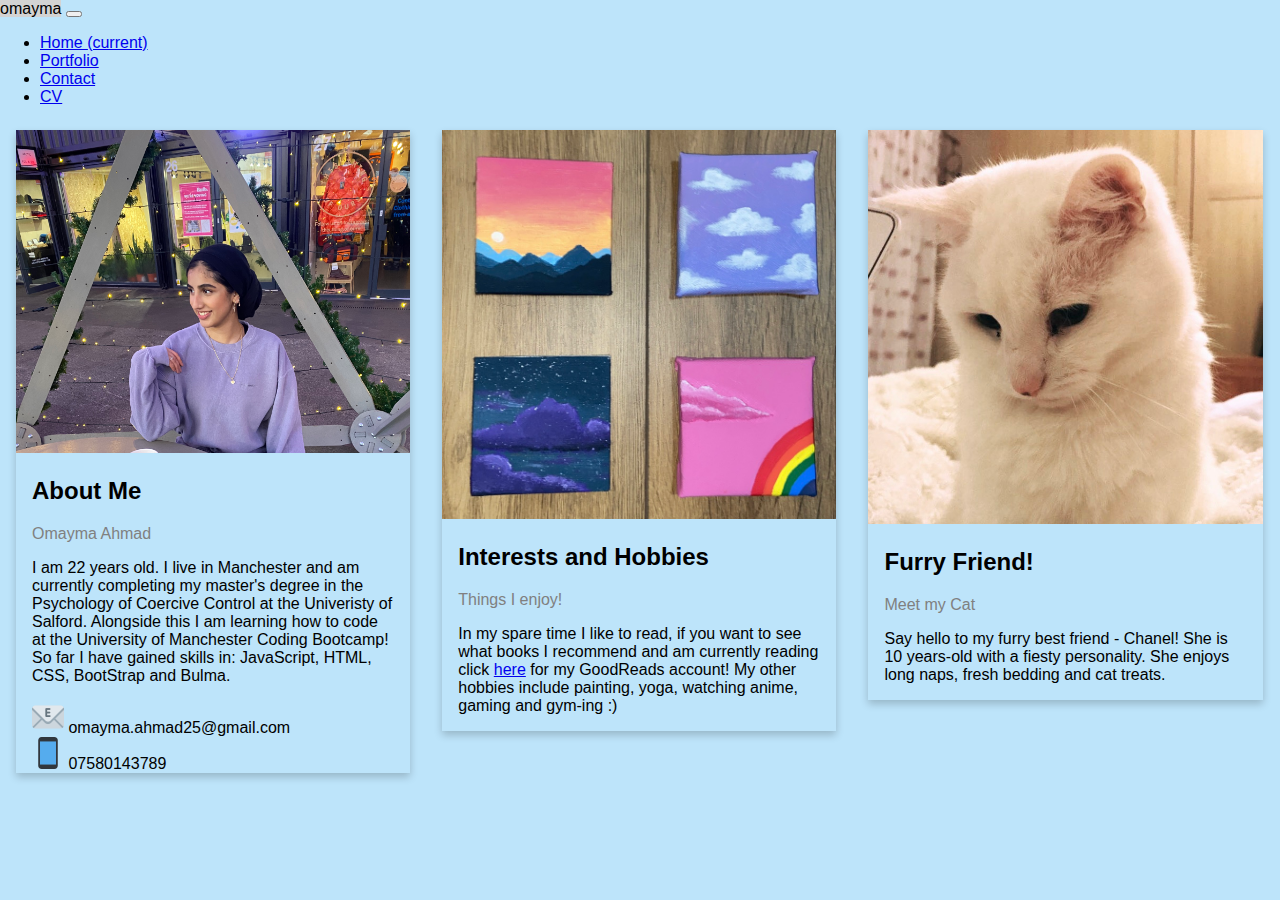
<file: index.html>
<!DOCTYPE html>
<html lang="en">
<head>
    <meta charset="UTF-8">
    <meta name="viewport" content="width=device-width, initial-scale=1.0">
    <link rel="stylesheet" href="https://cdn.jsdelivr.net/npm/bootstrap@4.5.3/dist/css/bootstrap.min.css" integrity="sha384-TX8t27EcRE3e/ihU7zmQxVncDAy5uIKz4rEkgIXeMed4M0jlfIDPvg6uqKI2xXr2" crossorigin="anonymous">
    <link rel="stylesheet" href="style.css"> 
    <link rel="icon" type="image/png" sizes="16x16" href="/favicon-16x16.png">
    <link rel="icon" type="image/png" sizes="32x32" href="/favicon-32x32.png">
    <title>Homepage</title>
</head>
<body class="body">
    <nav class="navbar navbar-expand-lg navbar-light bg-light">
        <a class="navbar-brand" >omayma</a>
        <button class="navbar-toggler" type="button" data-toggle="collapse" data-target="#navbarSupportedContent" aria-controls="navbarSupportedContent" aria-expanded="false" aria-label="Toggle navigation">
          <span class="navbar-toggler-icon"></span>
        </button>
      
        <div class="collapse navbar-collapse" id="navbarSupportedContent">
          <ul class="navbar-nav mr-auto">
            <li class="nav-item active">
              <a class="nav-link" href="index.html">Home <span class="sr-only">(current)</span></a>
            </li>
            <li class="nav-item">
              <a class="nav-link" href="portfolio.html">Portfolio</a>
            </li>
            <li class="nav-item">
                <a class="nav-link" href="contact.html">Contact</a>
              </li>
              <li class="nav-item">
                <a class="nav-link" href="cv.html">CV</a>
              </li>
           </ul>
        </div>
      </nav>  
        <div class="column">
          <div class="index-card">
            <img src="Assets/Images/IMG_0880.jpeg" class="img-thumbnail" alt="Me" style="width:100%">
            <div id = "about-me" class="container">
              <h2>About Me</h2>
              <p class="title">Omayma Ahmad</p>
              <p>I am 22 years old. I live in Manchester and am currently completing my master's degree in the Psychology of Coercive Control at the Univeristy of Salford. Alongside this I am learning how to code at the University of Manchester Coding Bootcamp! So far I have gained skills in: JavaScript, HTML, CSS, BootStrap and Bulma.</p>
              <a><img src="Assets/Images/favicon-32x32.png" alt="Email Emoji"> omayma.ahmad25@gmail.com</a>
              <br>
              <a><img src="Assets/Images/phone-favicon-32x32.png" alt="Mobile Phone Emoji"> 07580143789</a>
            </div>
          </div>
        </div>
      
        <div class="column">
          <div class="index-card">
            <img src="Assets/Images/9B3194C8-37CD-4F56-B2C7-3962B1C5425A.jpeg" class="img-thumbnail" alt="Paintings" style="width:100%">
            <div class="container">
              <h2>Interests and Hobbies</h2>
              <p class="title">Things I enjoy!</p>
              <p>In my spare time I like to read, if you want to see what books I recommend and am currently reading click <a href = "https://www.goodreads.com/user/show/126556498-omayma-ahmad" target = "_blank">here</a> for my GoodReads account! My other hobbies include painting, yoga, watching anime, gaming and gym-ing :)</p>
            </div>
          </div>
        </div>
      
        <div class="column">
          <div class="index-card">
            <img src="Assets/Images/IMG_3655.jpeg" class="img-thumbnail" alt="Chanel" style="width:100%">
            <div class="container">
              <h2>Furry Friend!</h2>
              <p class="title">Meet my Cat</p>
              <p>Say hello to my furry best friend - Chanel! She is 10 years-old with a fiesty personality. She enjoys long naps, fresh bedding and cat treats.</p>
            </div>
          </div>
        </div>
      </div>
    

    <script src="https://code.jquery.com/jquery-3.5.1.slim.min.js" integrity="sha384-DfXdz2htPH0lsSSs5nCTpuj/zy4C+OGpamoFVy38MVBnE+IbbVYUew+OrCXaRkfj" crossorigin="anonymous"></script>
    <script src="https://cdn.jsdelivr.net/npm/bootstrap@4.5.3/dist/js/bootstrap.bundle.min.js" integrity="sha384-ho+j7jyWK8fNQe+A12Hb8AhRq26LrZ/JpcUGGOn+Y7RsweNrtN/tE3MoK7ZeZDyx" crossorigin="anonymous"></script>   
</body>
</html>
</file>
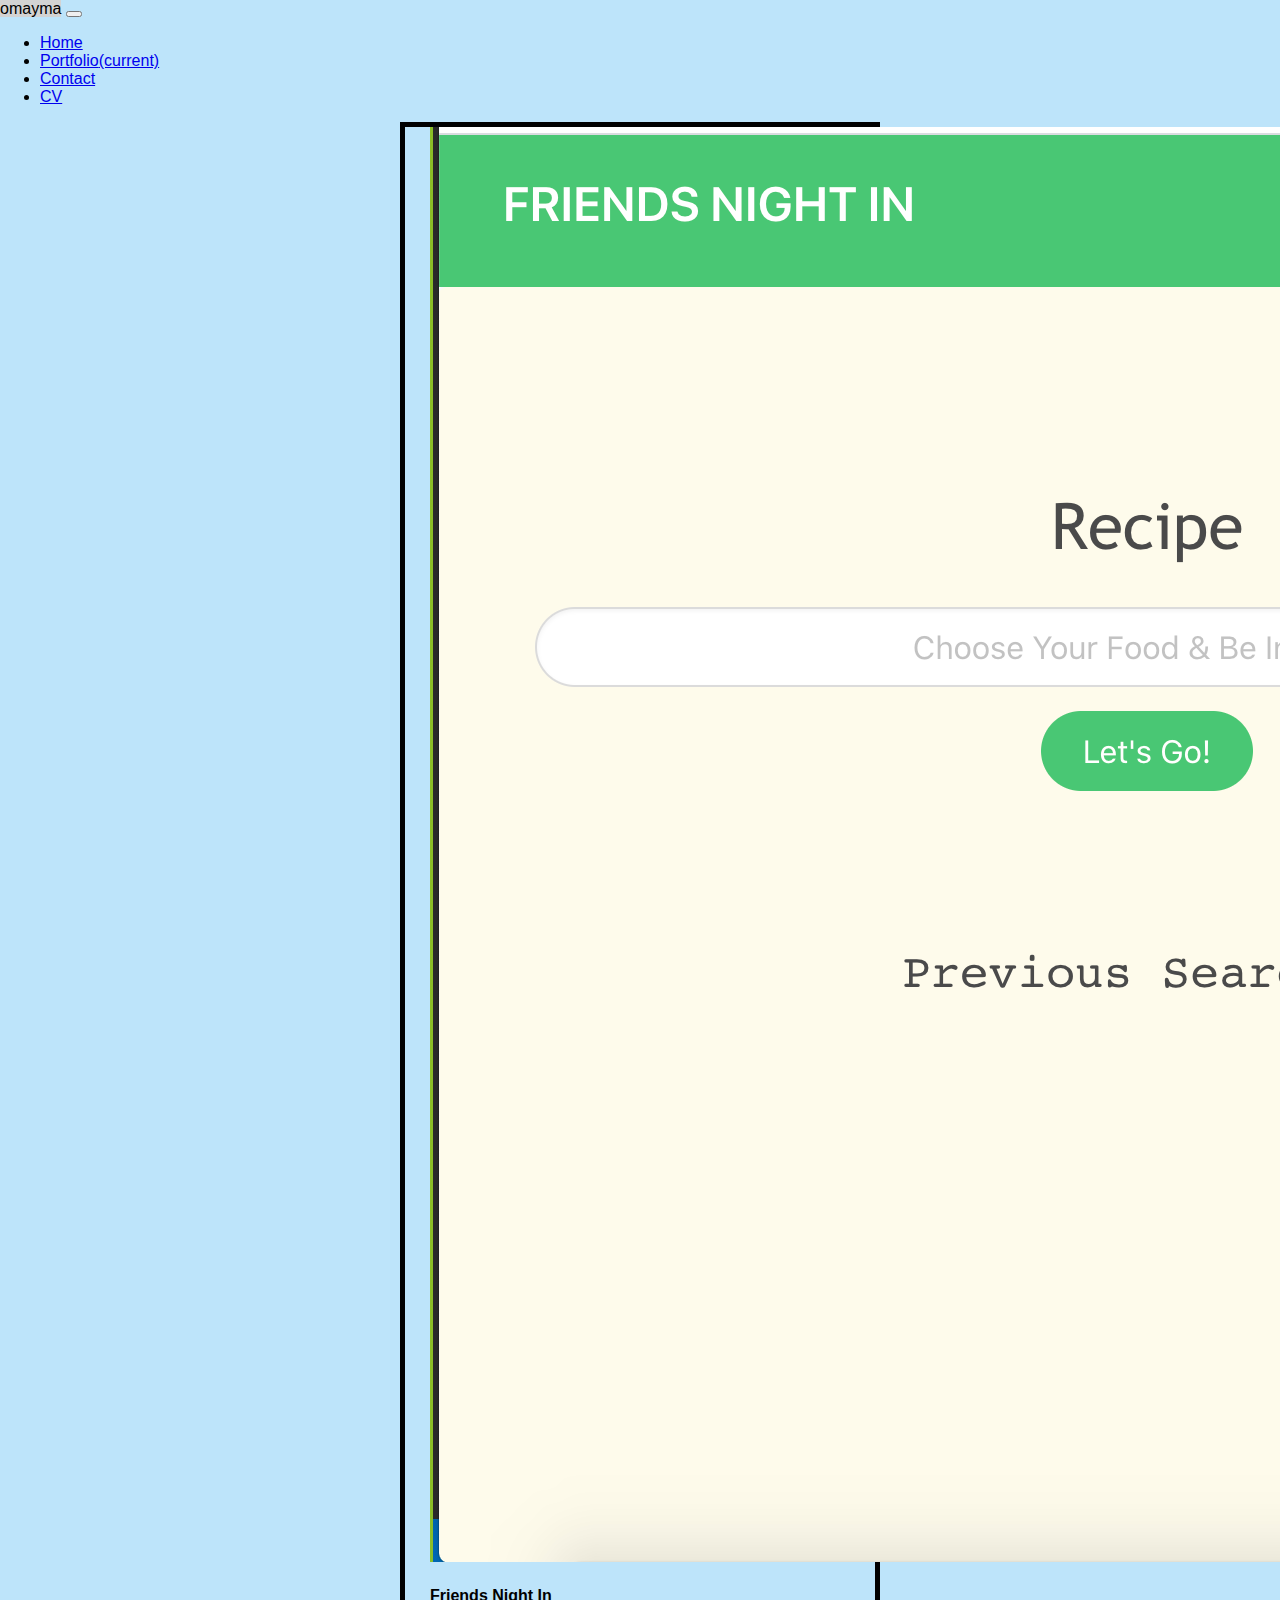
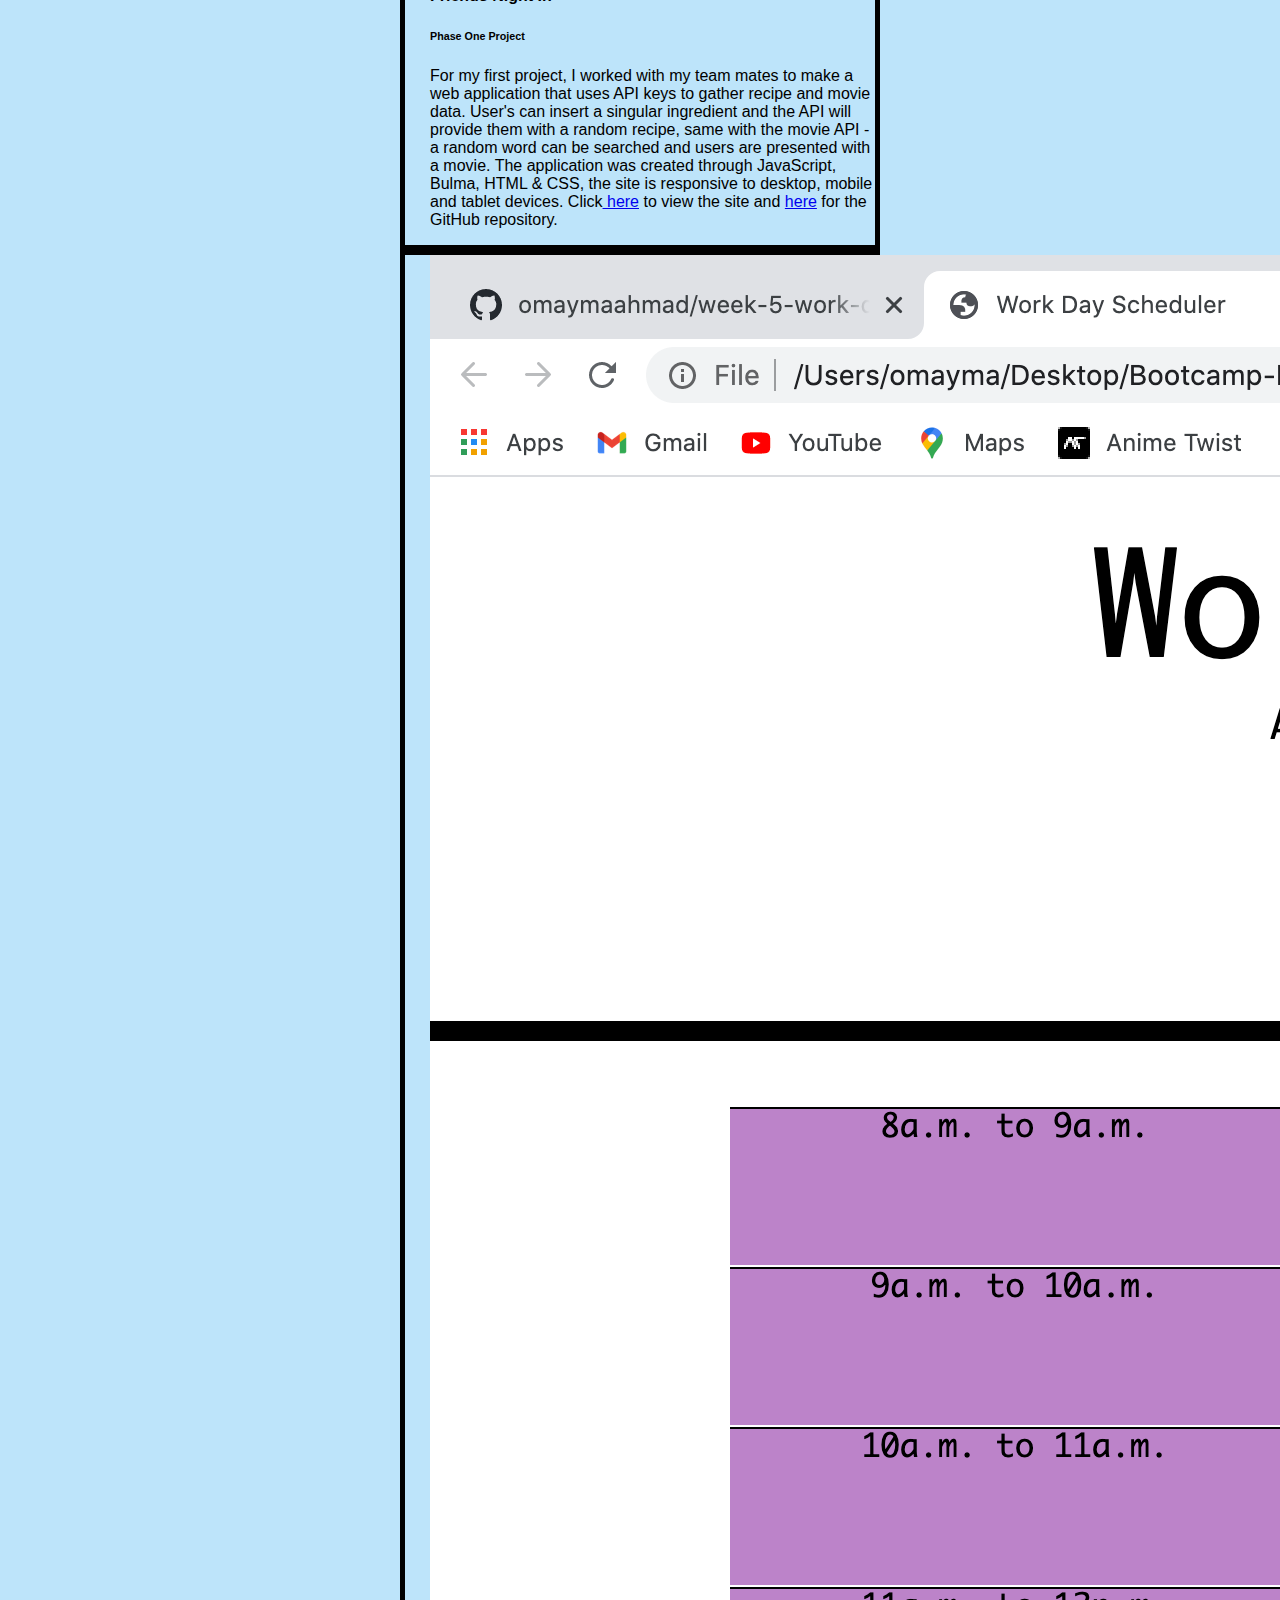
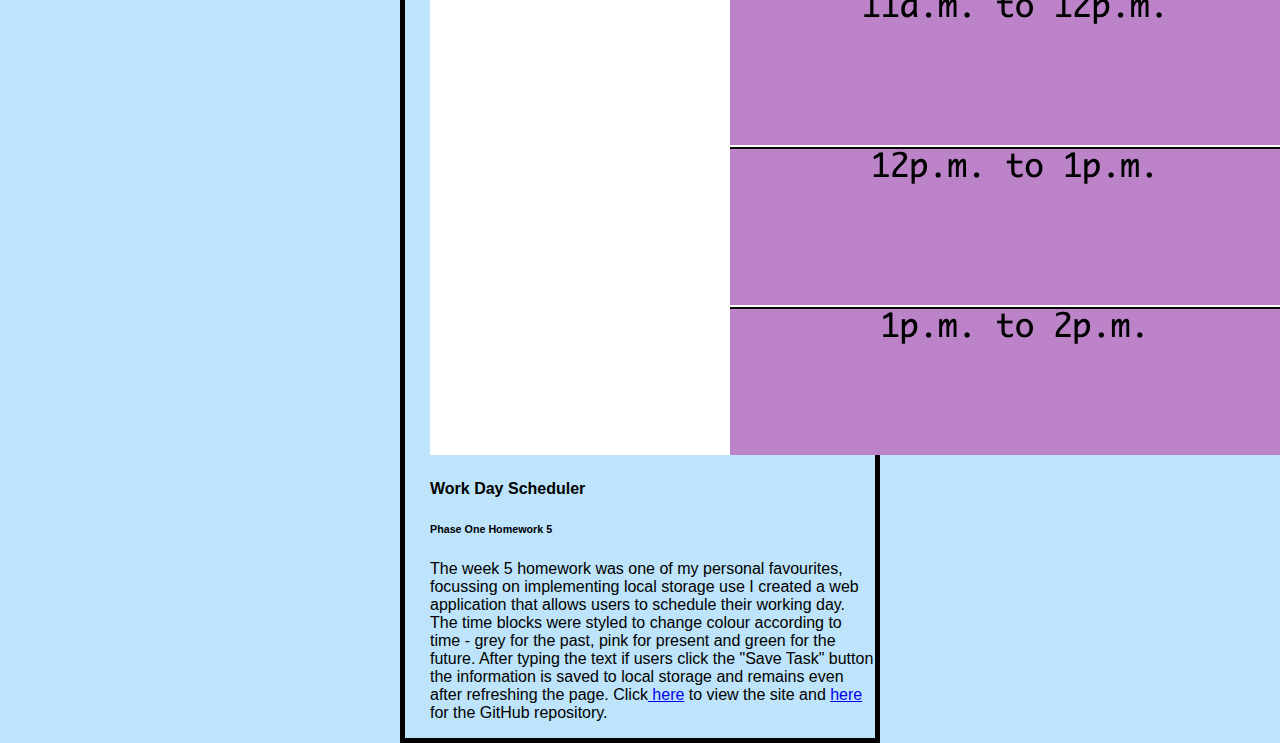
<file: portfolio.html>
<!DOCTYPE html>
<html lang="en">
<head>
    <meta charset="UTF-8">
    <meta name="viewport" content="width=device-width, initial-scale=1.0">
    <link rel="stylesheet" href="https://cdn.jsdelivr.net/npm/bootstrap@4.5.3/dist/css/bootstrap.min.css" integrity="sha384-TX8t27EcRE3e/ihU7zmQxVncDAy5uIKz4rEkgIXeMed4M0jlfIDPvg6uqKI2xXr2" crossorigin="anonymous">
    <link rel="stylesheet" href="style.css">
    <link rel="icon" type="image/png" sizes="16x16" href="/favicon-16x16.png">
    <title>Portfolio Page</title>
</head>
<body class="body">
    
    <nav class="navbar navbar-expand-lg navbar-light bg-light">
        <a class="navbar-brand" >omayma</a>
        <button class="navbar-toggler" type="button" data-toggle="collapse" data-target="#navbarSupportedContent" aria-controls="navbarSupportedContent" aria-expanded="false" aria-label="Toggle navigation">
          <span class="navbar-toggler-icon"></span>
        </button>
      
        <div class="collapse navbar-collapse" id="navbarSupportedContent">
          <ul class="navbar-nav mr-auto">
            <li class="nav-item">
              <a class="nav-link" href="index.html">Home </a>
            </li>
            <li class="nav-item active">
              <a class="nav-link" href="portfolio.html">Portfolio<span class="sr-only">(current)</span></a>
            </li>
            <li class="nav-item">
                <a class="nav-link" href="contact.html">Contact</a>
              </li>
              <li class="nav-item">
                <a class="nav-link" href="cv.html">CV</a>
              </li>
           </ul>
        </div>
      </nav>
      <div class="contact-card" style="width: 30rem;">
        <img src="Assets/Images/Screenshot-1.png" class="card-img-top rounded img-thumbnail" alt="Project-1">
        <div class="card-body text-center"></div>
          <h4>Friends Night In</h4>
          <h6>Phase One Project</h6>
          <p class="card-text">For my first project, I worked with my team mates to make a web application that uses API keys to gather recipe and movie data. User's can insert a singular ingredient and the API will provide them with a random recipe, same with the movie API - a random word can be searched and users are presented with a movie. The application was created through JavaScript, Bulma, HTML & CSS, the site is responsive to desktop, mobile and tablet devices. Click<a href = "https://omaymaahmad.github.io/friends-night-in/" target = "_blank"> here</a> to view the site and <a href = "https://github.com/omaymaahmad/friends-night-in" target = "_blank"> here</a> for the GitHub repository.</p>
        </div>
      </div>
      <div class="contact-card" style="width: 30rem;">
        <img src="Assets/Images/Screenshot 2020-11-22 at 18.30.42.png" class="card-img-top rounded img-thumbnail" alt="Work Day Scheduler">
        <div class="card-body">
          <h4>Work Day Scheduler</h4>
          <h6>Phase One Homework 5</h6>
          <p class="card-text">The week 5 homework was one of my personal favourites, focussing on implementing local storage use I created a web application that allows users to schedule their working day. The time blocks were styled to change colour according to time - grey for the past, pink for present and green for the future. After typing the text if users click the "Save Task" button the information is saved to local storage and remains even after refreshing the page. Click<a href = "https://omaymaahmad.github.io/week-5-work-day-scheduler/" target = "_blank"> here</a> to view the site and <a href = "https://github.com/omaymaahmad/week-5-work-day-scheduler" target = "_blank"> here</a> for the GitHub repository.</p>
        </div>
      </div>

    <script src="https://code.jquery.com/jquery-3.5.1.slim.min.js" integrity="sha384-DfXdz2htPH0lsSSs5nCTpuj/zy4C+OGpamoFVy38MVBnE+IbbVYUew+OrCXaRkfj" crossorigin="anonymous"></script>
    <script src="https://cdn.jsdelivr.net/npm/bootstrap@4.5.3/dist/js/bootstrap.bundle.min.js" integrity="sha384-ho+j7jyWK8fNQe+A12Hb8AhRq26LrZ/JpcUGGOn+Y7RsweNrtN/tE3MoK7ZeZDyx" crossorigin="anonymous"></script>   
</body>
</html>
</file>
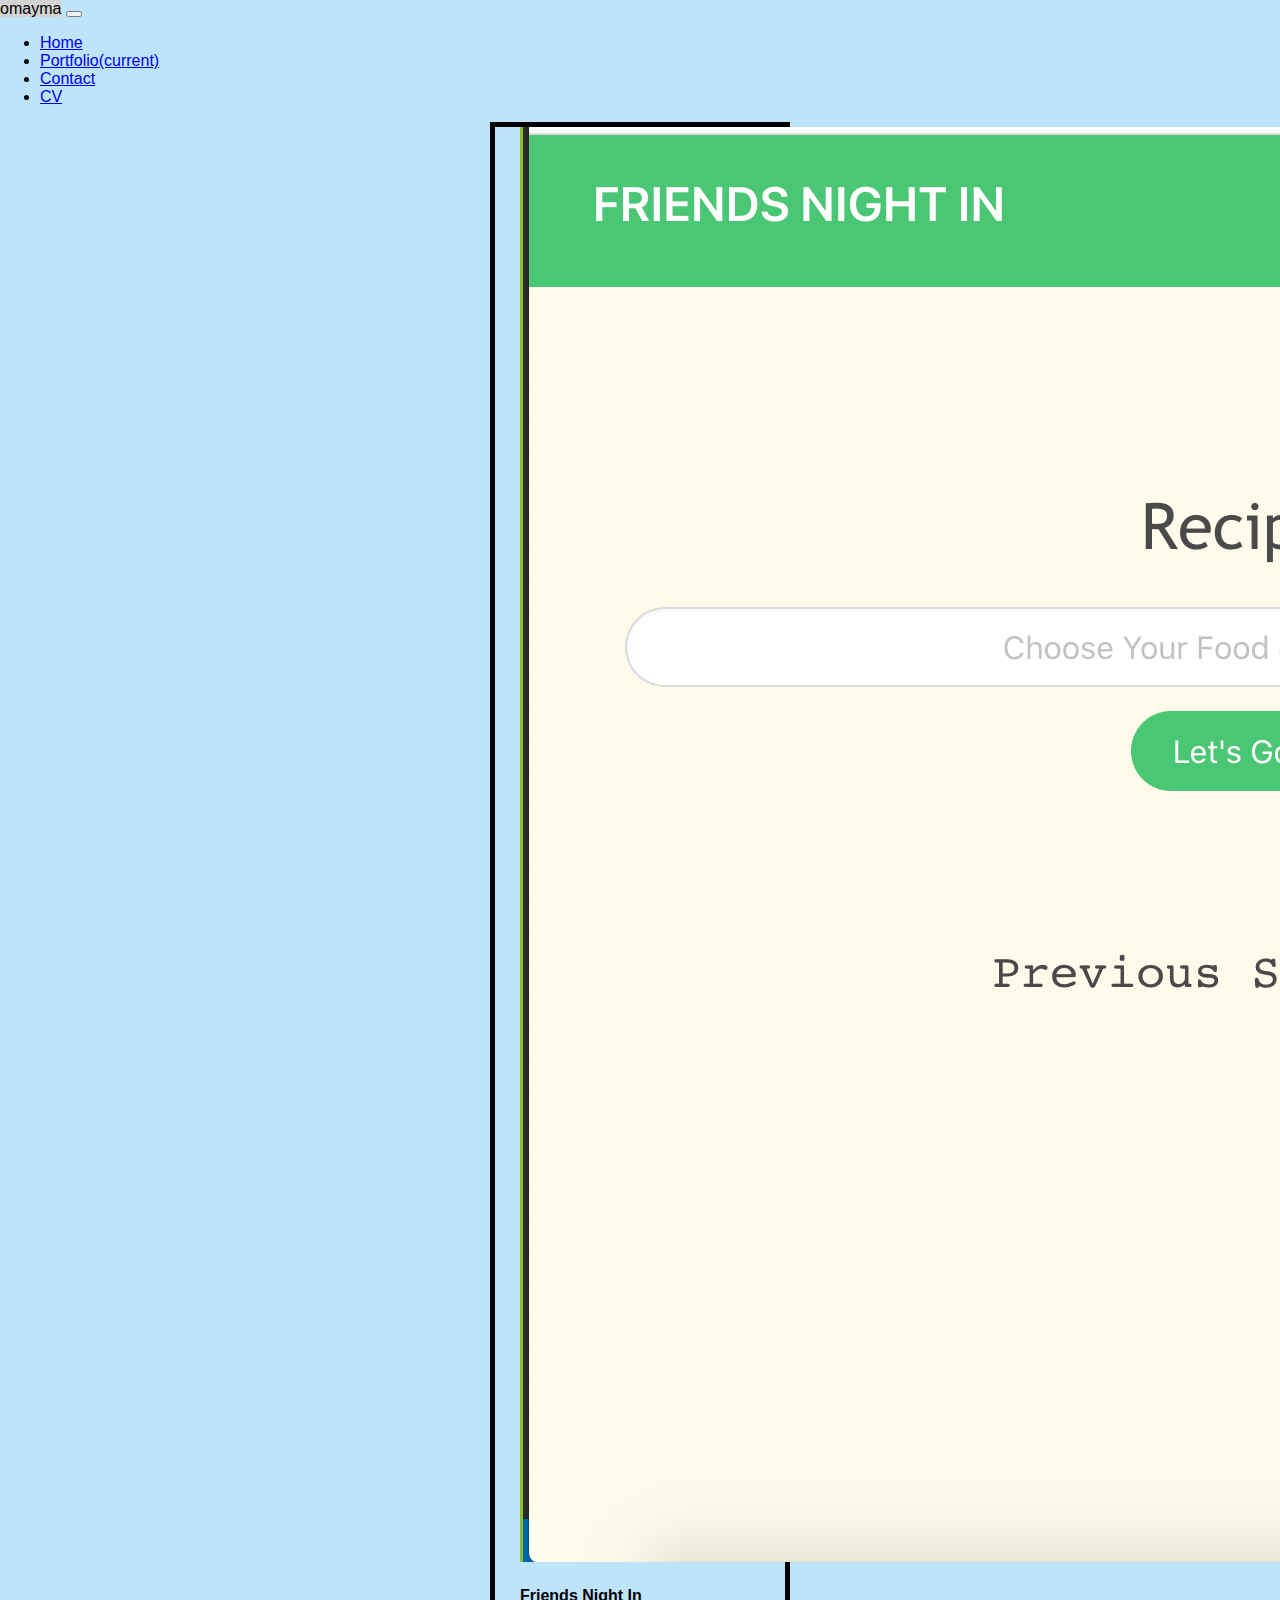
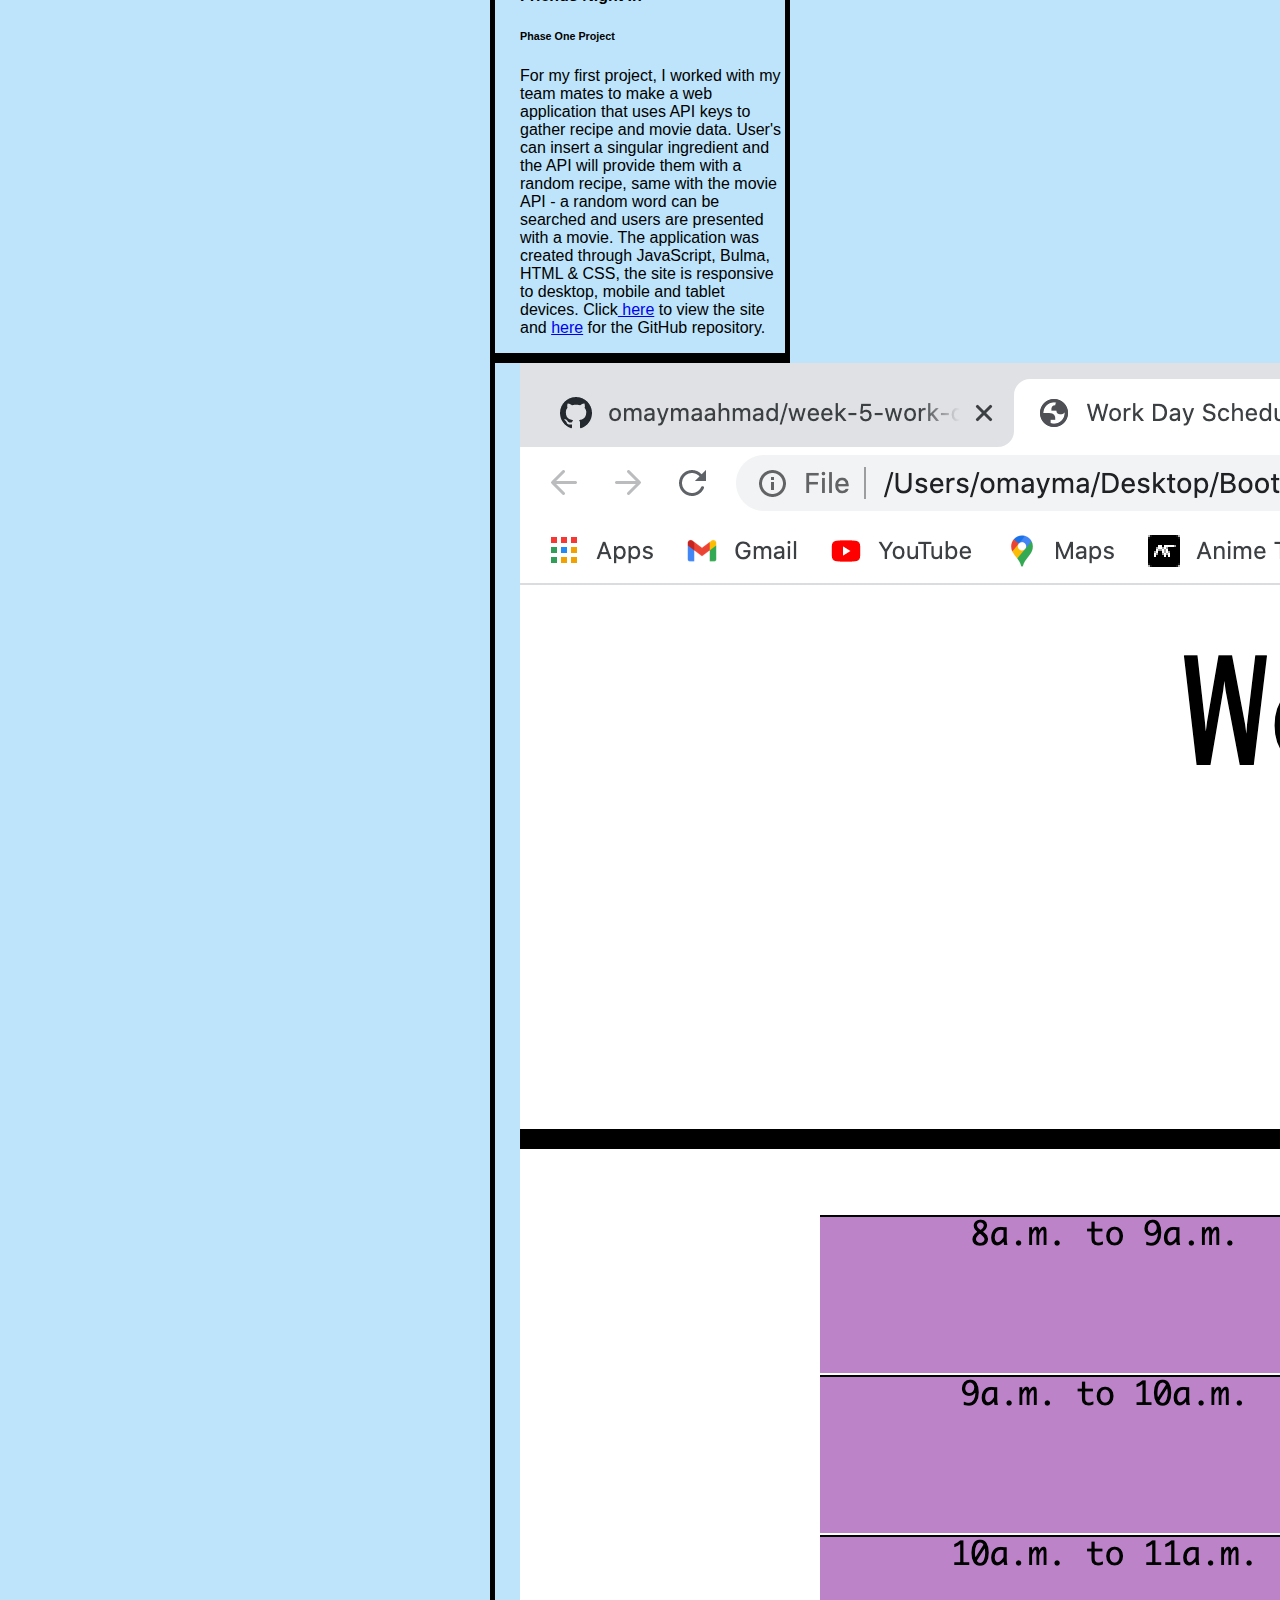
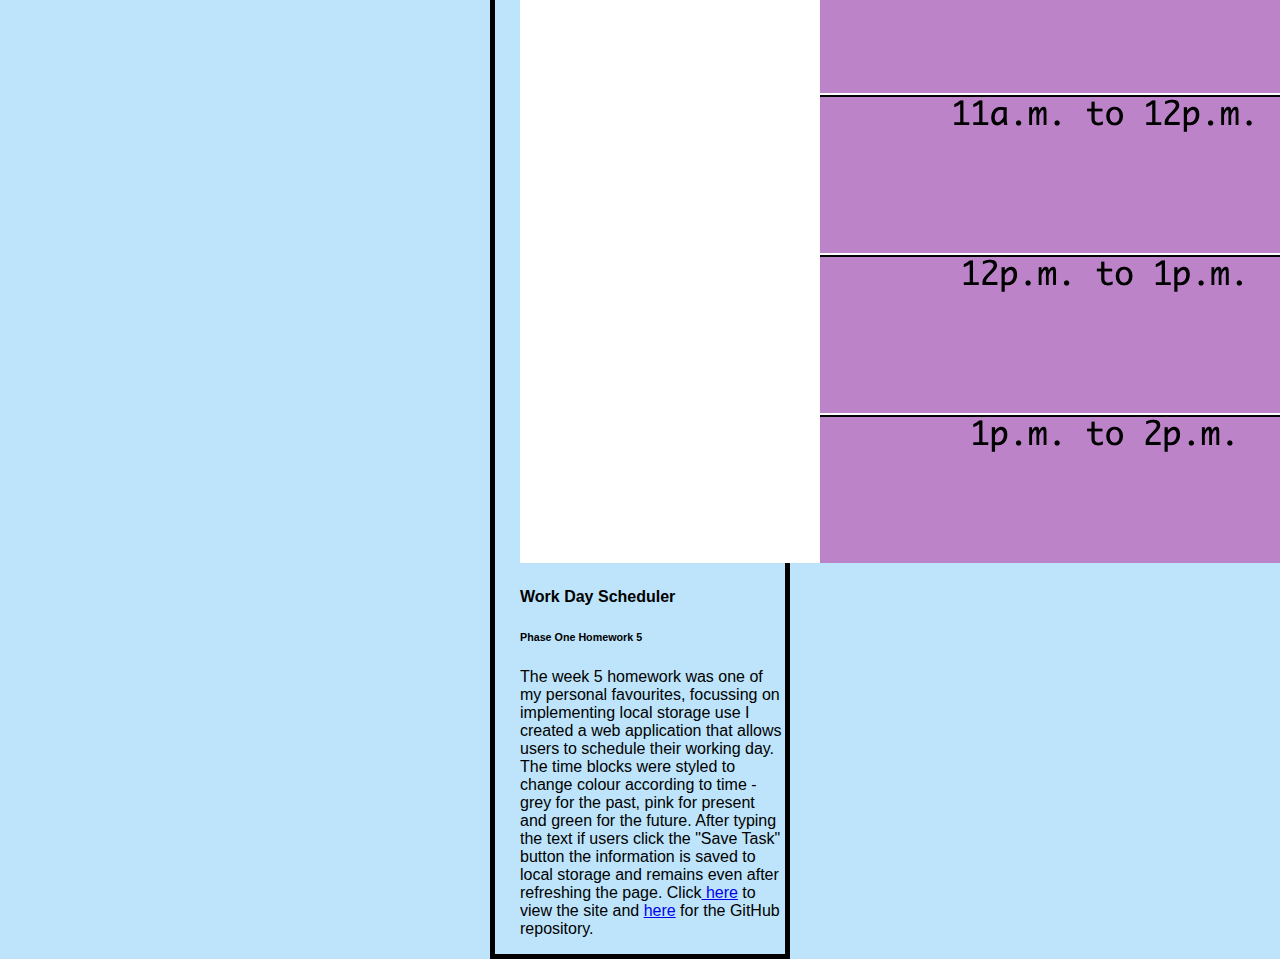
<file: testing.html>
<!DOCTYPE html>
<html lang="en">
  <head>
    <meta charset="UTF-8" />
    <meta name="viewport" content="width=device-width, initial-scale=1.0" />
    <link
      rel="stylesheet"
      href="https://cdn.jsdelivr.net/npm/bootstrap@4.5.3/dist/css/bootstrap.min.css"
      integrity="sha384-TX8t27EcRE3e/ihU7zmQxVncDAy5uIKz4rEkgIXeMed4M0jlfIDPvg6uqKI2xXr2"
      crossorigin="anonymous"
    />
    <link rel="stylesheet" href="style.css" />
    <title>Portfolio Page</title>
  </head>
  <body class="body">
    <nav class="navbar navbar-expand-lg navbar-light bg-light">
      <a class="navbar-brand">omayma</a>
      <button
        class="navbar-toggler"
        type="button"
        data-toggle="collapse"
        data-target="#navbarSupportedContent"
        aria-controls="navbarSupportedContent"
        aria-expanded="false"
        aria-label="Toggle navigation"
      >
        <span class="navbar-toggler-icon"></span>
      </button>

      <div class="collapse navbar-collapse" id="navbarSupportedContent">
        <ul class="navbar-nav mr-auto">
          <li class="nav-item">
            <a class="nav-link" href="index.html">Home </a>
          </li>
          <li class="nav-item active">
            <a class="nav-link" href="portfolio.html"
              >Portfolio<span class="sr-only">(current)</span></a
            >
          </li>
          <li class="nav-item">
            <a class="nav-link" href="contact.html">Contact</a>
          </li>
          <li class="nav-item">
            <a class="nav-link" href="cv.html">CV</a>
          </li>
        </ul>
      </div>
    </nav>
    <div class="container">
      <div class="row justify-content-evenly container-md">
        <div class="col-4 contact-card">
          <img
            src="Assets/Images/Screenshot-1.png"
            class="card-img-top img-thumbnail"
            alt="Project-1"
          />
          <div class="card-body text-center">
            <h4>Friends Night In</h4>
            <h6>Phase One Project</h6>
            <p class="card-text">
              For my first project, I worked with my team mates to make a web
              application that uses API keys to gather recipe and movie data.
              User's can insert a singular ingredient and the API will provide
              them with a random recipe, same with the movie API - a random word
              can be searched and users are presented with a movie. The
              application was created through JavaScript, Bulma, HTML & CSS, the
              site is responsive to desktop, mobile and tablet devices. Click<a
                href="https://omaymaahmad.github.io/friends-night-in/"
                target="_blank"
              >
                here</a
              >
              to view the site and
              <a
                href="https://github.com/omaymaahmad/friends-night-in"
                target="_blank"
              >
                here</a
              >
              for the GitHub repository.
            </p>
          </div>
        </div>
        <div class="col-4 contact-card">
          <img
            src="Assets/Images/Screenshot 2020-11-22 at 18.30.42.png"
            class="card-img-top img-thumbnail"
            alt="Work Day Scheduler"
          />
          <div class="card-body text-center">
            <h4>Work Day Scheduler</h4>
            <h6>Phase One Homework 5</h6>
            <p class="card-text">
              The week 5 homework was one of my personal favourites, focussing
              on implementing local storage use I created a web application that
              allows users to schedule their working day. The time blocks were
              styled to change colour according to time - grey for the past,
              pink for present and green for the future. After typing the text
              if users click the "Save Task" button the information is saved to
              local storage and remains even after refreshing the page. Click<a
                href="https://omaymaahmad.github.io/week-5-work-day-scheduler/"
                target="_blank"
              >
                here</a
              >
              to view the site and
              <a
                href="https://github.com/omaymaahmad/week-5-work-day-scheduler"
                target="_blank"
              >
                here</a
              >
              for the GitHub repository.
            </p>
          </div>
        </div>
      </div>
    </div>

    <script
      src="https://code.jquery.com/jquery-3.5.1.slim.min.js"
      integrity="sha384-DfXdz2htPH0lsSSs5nCTpuj/zy4C+OGpamoFVy38MVBnE+IbbVYUew+OrCXaRkfj"
      crossorigin="anonymous"
    ></script>
    <script
      src="https://cdn.jsdelivr.net/npm/bootstrap@4.5.3/dist/js/bootstrap.bundle.min.js"
      integrity="sha384-ho+j7jyWK8fNQe+A12Hb8AhRq26LrZ/JpcUGGOn+Y7RsweNrtN/tE3MoK7ZeZDyx"
      crossorigin="anonymous"
    ></script>
  </body>
</html>
</file>
<file: style.css>
/*Background Color of site*/
.body {
    background: rgb(189, 228, 250);
}

/* Navigation bar*/
.navbar-brand {
    background-color: lightgrey;
    font-family: Verdana, Geneva, Tahoma, sans-serif; 
}

.navbar-nav {
    font-family: Verdana, Geneva, Tahoma, sans-serif;
}

/* Headers*/

h1 {
    font-family: Verdana, Geneva, Tahoma, sans-serif;
    color: white;
    padding-top: 30px;
    padding-left: 150px;
    padding-bottom: 40px;
}

/* Contact Form Submit Button*/
.btn {
    border: whitesmoke;
    background-color: teal;
    margin: auto;
}

/* Index Cards*/
.card {
    width: 300px;
    margin: auto;
    border: 5px solid black;
    align-items: center;
  }

/* Contact Form*/
.form-control {
    margin: auto;
    font-family: Verdana, Geneva, Tahoma, sans-serif;
}

.form-group {
    font-family: Verdana, Geneva, Tahoma, sans-serif;
    margin: auto;
    padding: 25px;
}

/* Portfolio Cards*/
.contact-card {
    width: 300px;
    margin: auto;
    border: 5px solid black;
    align-items: center;
    padding-left: 25px;
}
body {
    font-family: Verdana, Geneva, Tahoma, sans-serif;
     margin: auto;
  }
  
  html {
    box-sizing: border-box;
  }
  
  *, *:before, *:after {
    box-sizing: inherit;
  }
  
  .column {
    float: left;
    width: 33.3%;
    margin-bottom: 16px;
    padding: 0 8px;
  }
  
  .index-card {
    box-shadow: 0 4px 8px 0 rgba(0, 0, 0, 0.2);
    margin: 8px;
  }
  
  .about-section {
    padding: 50px;
    text-align: center;
    background-color: #474e5d;
    color: white;
  }
  
  .container {
    padding: 0 16px;
  }
  
  .container::after, .row::after {
    content: "";
    clear: both;
    display: table;
  }
  
  .title {
    color: grey;
  }
  
  .button {
    border: none;
    outline: 0;
    display: inline-block;
    padding: 8px;
    color: white;
    background-color: #000;
    text-align: center;
    cursor: pointer;
    width: 100%;
  }
  
  .button:hover {
    background-color: #555;
  }
  
  @media screen and (max-width: 650px) {
    .column {
      width: 100%;
      display: block;
    }
  }
</file>
